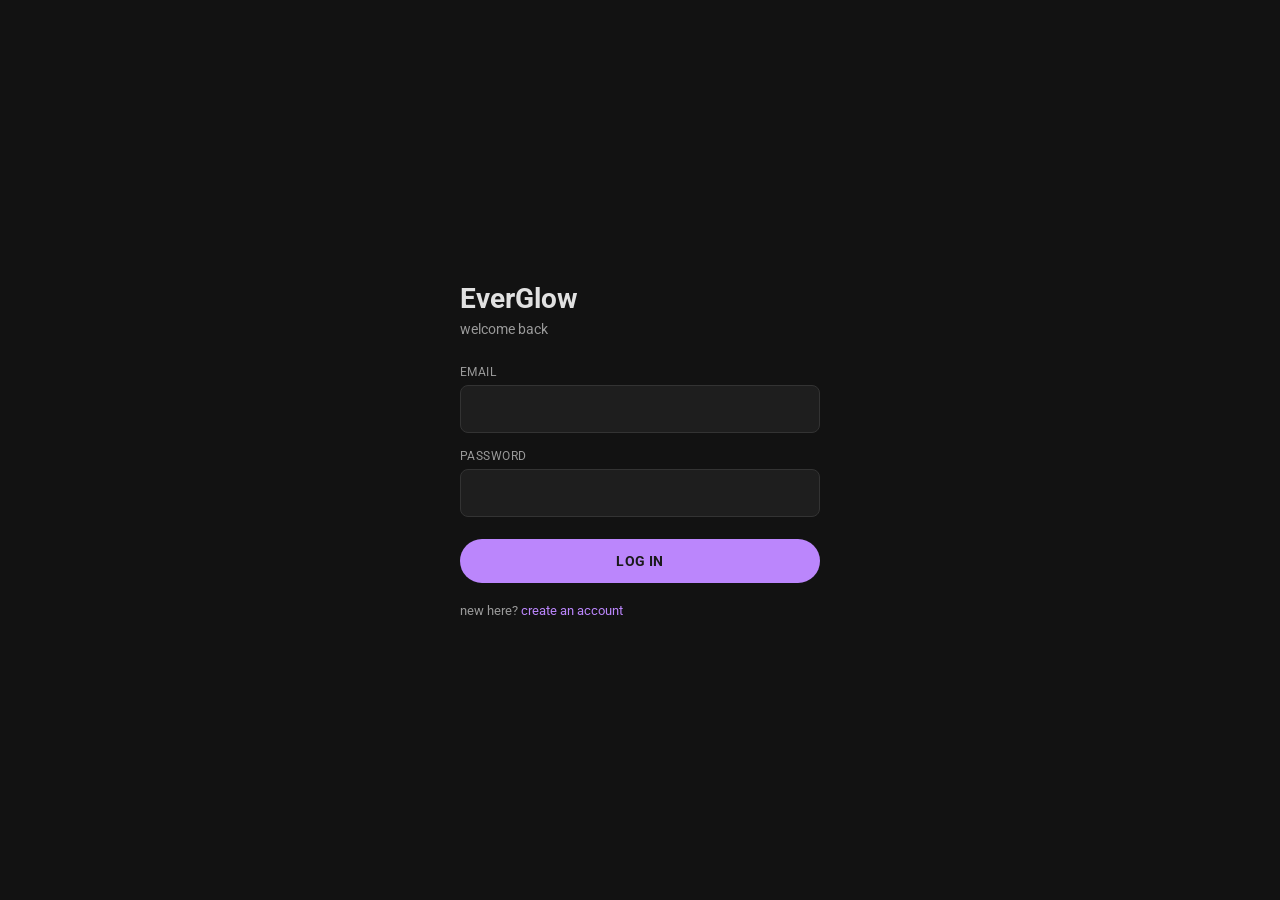
<file: index.html>
<!DOCTYPE html>
<html lang="en">
<head>
<meta charset="UTF-8">
<meta name="viewport" content="width=device-width, initial-scale=1.0">
<title>EverGlow</title>
<link rel="preconnect" href="https://fonts.googleapis.com">
<link href="https://fonts.googleapis.com/css2?family=Roboto:wght@400;500;700&display=swap" rel="stylesheet">
<link rel="stylesheet" href="style.css">
</head>
<body>

  <main id="auth-screen" class="screen">
    <div class="auth-card">
      <h1 class="wordmark">EverGlow</h1>
      <p class="tagline" id="auth-tagline">welcome back</p>

      <form id="auth-form" novalidate>
        <label class="field">
          <span>email</span>
          <input type="email" id="email" autocomplete="email" required>
        </label>
        <label class="field">
          <span>password</span>
          <input type="password" id="password" autocomplete="current-password" required minlength="8">
        </label>

        <p id="auth-error" class="error" role="alert" hidden></p>

        <button type="submit" class="btn-primary" id="auth-submit">Log In</button>
      </form>

      <button type="button" class="link-btn" id="auth-toggle">
        new here? <span>create an account</span>
      </button>
    </div>
  </main>

  <div id="app-shell" class="app-shell" hidden>

    <aside class="sidebar">
      <div class="sidebar-brand">EverGlow</div>

      <nav class="sidebar-nav">
        <div class="nav-item active" data-view="home">
          <span class="nav-icon">🏠</span>
          <span>Home</span>
        </div>
        <div class="nav-item" data-view="search">
          <span class="nav-icon">🔍</span>
          <span>Search</span>
        </div>
        <div class="nav-item" data-view="profile">
          <span class="nav-icon">👤</span>
          <span>Profile</span>
        </div>
        <div class="nav-item" data-view="settings">
          <span class="nav-icon">⚙️</span>
          <span>Settings</span>
        </div>
      </nav>

      <div class="sidebar-footer">
        <div class="mini-avatar" id="mini-avatar">?</div>
        <div class="mini-info">
          <div id="mini-name">—</div>
          <div id="mini-handle" class="muted">—</div>
        </div>
      </div>
    </aside>

    <section class="main-panel">

      <div class="view" id="view-home">
        <h1 class="view-title">Home</h1>
        <div class="placeholder-card">
          Your DMs will show up here. This is just the starting shell — hook your message list up whenever you're ready.
        </div>
      </div>

      <div class="view" id="view-search" hidden>
        <h1 class="view-title">Search</h1>
        <input type="text" class="search-input" placeholder="Find people or servers">
      </div>

      <div class="view" id="view-profile" hidden>
        <div class="banner"></div>
        <div class="profile-body">
          <div class="avatar-ring" id="avatar-ring">
            <span id="avatar-initial">?</span>
          </div>
          <div class="info-card">
            <h2 id="welcome-name">—</h2>
            <p id="welcome-email" class="muted">—</p>
          </div>
        </div>
      </div>

      <div class="view" id="view-settings" hidden>
        <h1 class="view-title">Settings</h1>
        <button type="button" class="btn-danger" id="sign-out">Sign Out</button>
      </div>

    </section>
  </div>

  <script src="script.js"></script>
</body>
</html>
</file>
<file: style.css>
:root {
  --bg: #121212;
  --surface: #1E1E1E;
  --surface-raised: #242424;
  --on-surface: #E1E1E1;
  --primary: #BB86FC;
  --muted: #9A9A9A;
  --danger: #E23F3F;
  --danger-text: #1A1550;
  --border: #2A2A2A;
  --font: "Roboto", "Segoe UI", Arial, sans-serif;
}

* { box-sizing: border-box; }

html, body {
  margin: 0;
  height: 100%;
  background: var(--bg);
  color: var(--on-surface);
  font-family: var(--font);
}

.screen {
  min-height: 100vh;
  display: flex;
  flex-direction: column;
  align-items: center;
}

[hidden] {
  display: none !important;
}

#auth-screen {
  justify-content: center;
  padding: 24px;
}

.auth-card {
  width: 100%;
  max-width: 360px;
  text-align: left;
}

.wordmark {
  font-family: var(--font);
  font-weight: 700;
  font-size: 28px;
  margin: 0;
  color: var(--on-surface);
}

.tagline {
  color: var(--muted);
  font-size: 14px;
  margin: 6px 0 28px;
}

.field {
  display: block;
  margin-bottom: 16px;
}

.field span {
  display: block;
  font-size: 12px;
  color: var(--muted);
  margin-bottom: 6px;
  text-transform: uppercase;
  letter-spacing: 0.04em;
}

.field input {
  width: 100%;
  padding: 14px;
  border-radius: 8px;
  border: 1px solid #333;
  background: var(--surface);
  color: var(--on-surface);
  font-family: var(--font);
  font-size: 15px;
  outline: none;
  transition: border-color 0.15s ease;
}

.field input:focus {
  border-color: var(--primary);
}

.btn-primary {
  width: 100%;
  padding: 14px;
  margin-top: 6px;
  border: none;
  border-radius: 999px;
  font-family: var(--font);
  font-weight: 700;
  font-size: 14px;
  letter-spacing: 0.03em;
  text-transform: uppercase;
  color: #1A1A1A;
  cursor: pointer;
  background: var(--primary);
  transition: filter 0.15s ease;
}

.btn-primary:hover { filter: brightness(1.08); }
.btn-primary:disabled { opacity: 0.6; cursor: default; }

.link-btn {
  margin-top: 20px;
  background: none;
  border: none;
  color: var(--muted);
  font-family: var(--font);
  font-size: 13px;
  cursor: pointer;
  padding: 0;
}

.link-btn span {
  color: var(--primary);
}

.error {
  color: #FF6B6B;
  font-size: 13px;
  margin: -6px 0 14px;
}

.app-shell {
  display: flex;
  height: 100vh;
  width: 100%;
}

.sidebar {
  width: 260px;
  min-width: 260px;
  background: var(--surface);
  border-right: 1px solid var(--border);
  display: flex;
  flex-direction: column;
  padding: 20px 12px;
}

.sidebar-brand {
  font-weight: 700;
  font-size: 20px;
  padding: 8px 12px 24px;
  color: var(--on-surface);
}

.sidebar-nav {
  flex: 1;
  display: flex;
  flex-direction: column;
  gap: 4px;
}

.nav-item {
  display: flex;
  align-items: center;
  gap: 14px;
  padding: 12px 14px;
  border-radius: 10px;
  color: var(--muted);
  font-size: 14px;
  cursor: pointer;
  transition: background 0.15s ease, color 0.15s ease;
}

.nav-item:hover {
  background: var(--surface-raised);
}

.nav-item.active {
  background: var(--surface-raised);
  color: var(--on-surface);
}

.nav-icon {
  font-size: 18px;
  width: 20px;
  text-align: center;
}

.sidebar-footer {
  display: flex;
  align-items: center;
  gap: 10px;
  padding: 12px;
  border-top: 1px solid var(--border);
}

.mini-avatar {
  width: 36px;
  height: 36px;
  border-radius: 50%;
  background: var(--primary);
  color: #1A1A1A;
  font-weight: 700;
  display: flex;
  align-items: center;
  justify-content: center;
  flex-shrink: 0;
}

.mini-info {
  font-size: 13px;
  overflow: hidden;
}

.mini-info div:first-child {
  color: var(--on-surface);
  white-space: nowrap;
  overflow: hidden;
  text-overflow: ellipsis;
}

.main-panel {
  flex: 1;
  overflow-y: auto;
  padding: 40px 48px;
  max-width: 900px;
}

.view-title {
  font-weight: 700;
  font-size: 26px;
  margin: 0 0 24px;
}

.placeholder-card {
  background: var(--surface);
  border-radius: 12px;
  padding: 24px;
  color: var(--muted);
  font-size: 14px;
  line-height: 1.6;
  max-width: 560px;
}

.search-input {
  width: 100%;
  max-width: 480px;
  padding: 14px 16px;
  border-radius: 10px;
  border: 1px solid var(--border);
  background: var(--surface);
  color: var(--on-surface);
  font-family: var(--font);
  font-size: 15px;
  outline: none;
}

.search-input:focus {
  border-color: var(--primary);
}

.banner {
  width: 100%;
  max-width: 640px;
  height: 160px;
  border-radius: 16px 16px 0 0;
  background: var(--primary);
}

.profile-body {
  max-width: 640px;
}

.avatar-ring {
  width: 96px;
  height: 96px;
  margin: -48px 0 16px 24px;
  border-radius: 50%;
  display: flex;
  align-items: center;
  justify-content: center;
  font-size: 32px;
  font-weight: 700;
  color: #1A1A1A;
  background: #2a2a2a;
  border: 3px solid var(--bg);
}

.info-card {
  background: var(--surface);
  border-radius: 0 0 16px 16px;
  padding: 24px;
}

.info-card h2 {
  font-weight: 700;
  font-size: 22px;
  margin: 0 0 4px;
}

.muted { color: var(--muted); font-size: 14px; margin: 0; }

.btn-danger {
  padding: 14px 32px;
  border: none;
  border-radius: 999px;
  background: var(--danger);
  color: var(--danger-text);
  font-family: var(--font);
  font-weight: 700;
  font-size: 15px;
  cursor: pointer;
}
</file>
